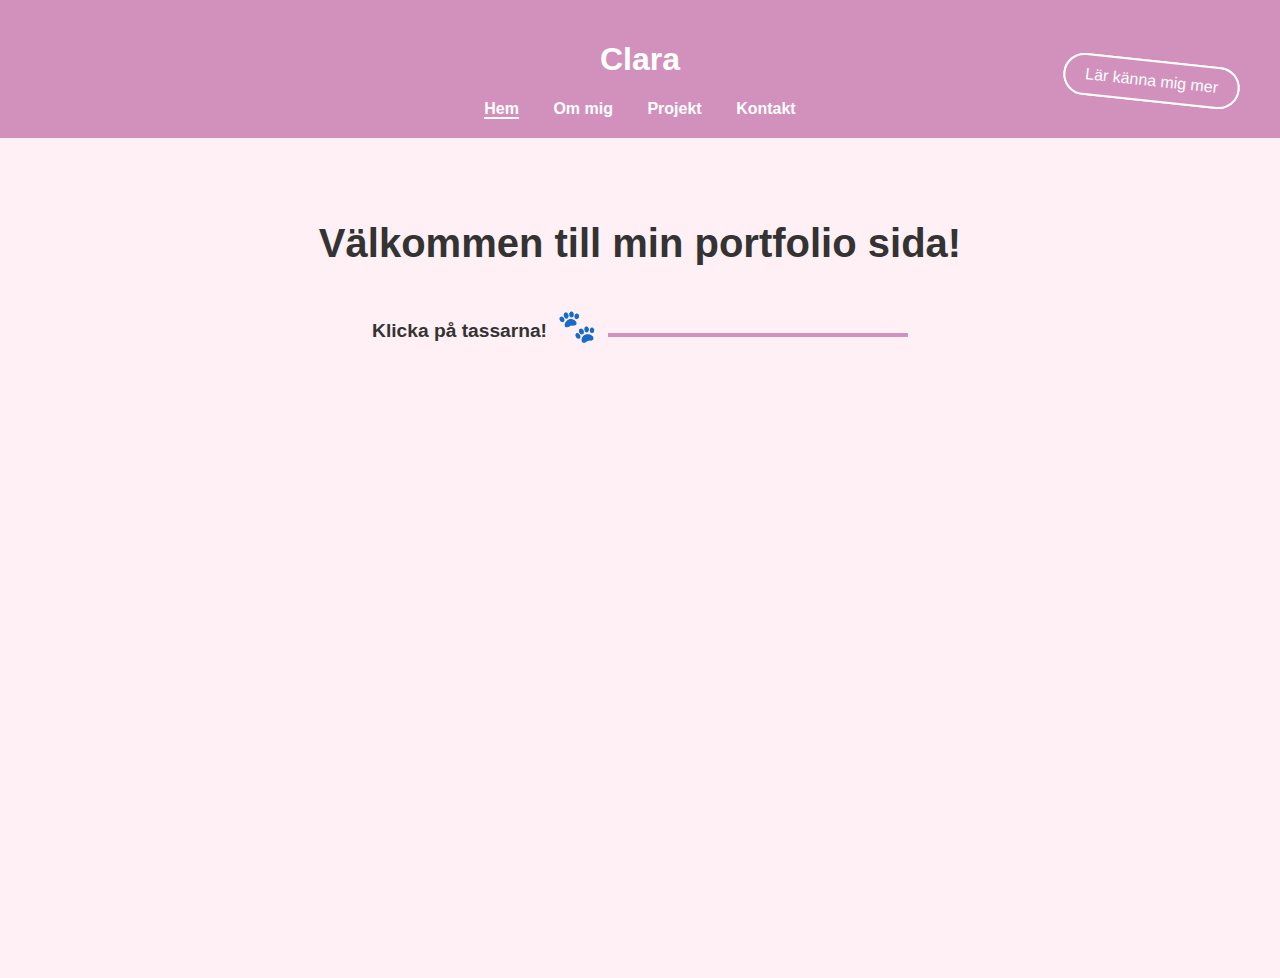
<file: index.html>
<!DOCTYPE html> 
<html lang="sv"> 
  <head> 
    <meta charset="UTF-8"> 
    <meta name="viewport" content="width=device-width, initial-scale=1.0"> 
    <title>Clara Lunak – Portfolio</title> <link rel="stylesheet" href="css/style.css"> 
  </head> <body> <header> <h1 id="typing-text"></h1> 
    <nav> 
      <a href="index.html" class="active">Hem</a> 
      <a href="about.html">Om mig</a> 
      <a href="projects.html">Projekt</a>
      <a href="contact.html">Kontakt</a> 
    </nav> 
  </header>
    <main> 
      <section class="hero"> 
        <h2>Välkommen till min portfolio sida!</h2>
            <!-- Text -->

         <div class="paw-container">
 <span id="paw-text">Klicka på tassarna!</span>
<button id="paw-btn" class="paw-btn">🐾</button>
           
<svg id="paw-line" width="300" height="4">
   <line x1="0" y1="2" x2="300" y2="2" stroke="#d291bc" stroke-width="4" />
</svg>
         </div>  
 <!-- CTA-knapp -->
  <a href="about.html" class="btn cta-tilted">
    Lär känna mig mer
  </a>
</section>

  <!-- Katten (dold från början) -->
  <img src="images/kitty.png" alt="Flying cat" class="flying-cat">
      <!-- CTA-knapp -->
  <a href="about.html" class="btn cta-tilted">
    Lär känna mig mer
  </a>

</section>
    </main> 
    <div id="footer-placeholder"></div> 
    <script src="js/script.js"></script>
  </body> 
</html>
</file>
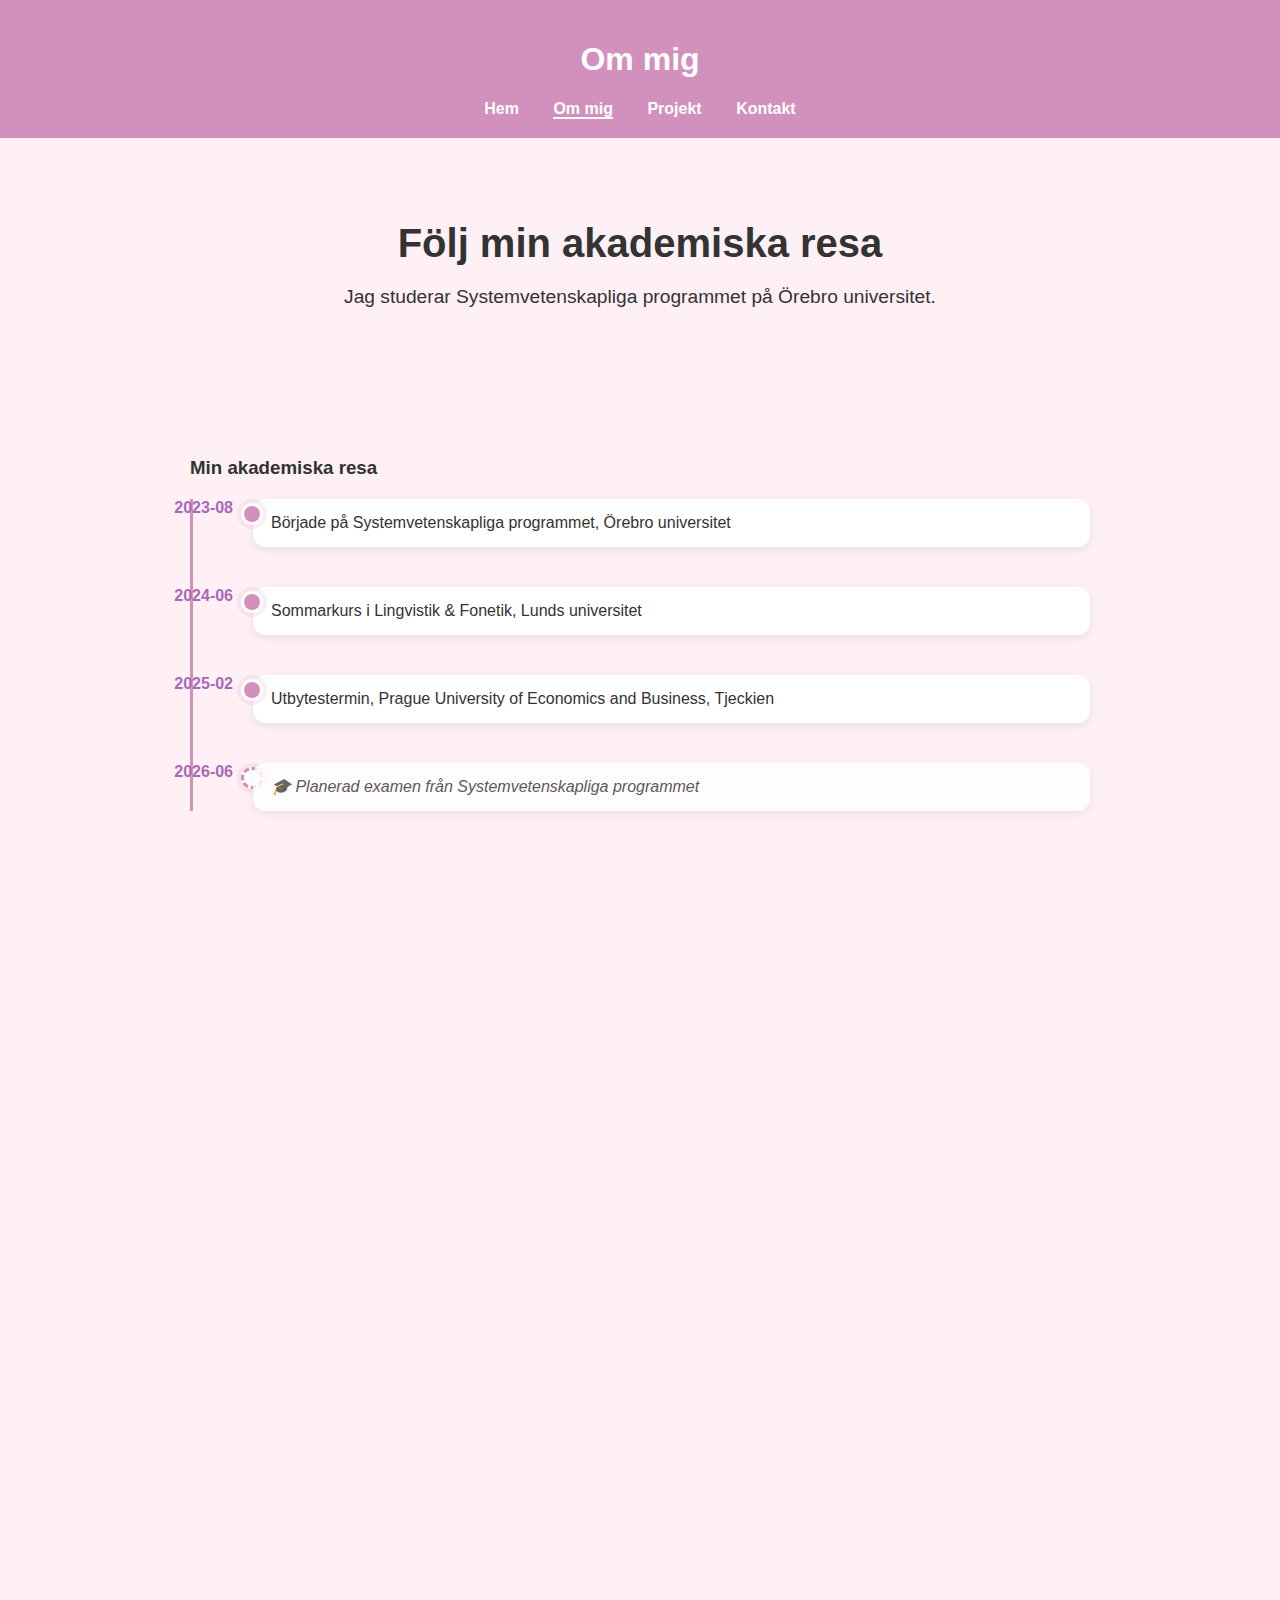
<file: about.html>
<!DOCTYPE html>
<html lang="sv">
<head>
  <meta charset="UTF-8">
  <meta name="viewport" content="width=device-width, initial-scale=1.0">
  <title>Om mig – Clara Lunak</title>
  <link rel="stylesheet" href="css/style.css">
</head>
<body class="about-page">
  <header>
    <h1>Om mig</h1>
    <nav>
      <a href="index.html">Hem</a>
      <a href="about.html" class="active">Om mig</a>
      <a href="projects.html">Projekt</a>
      <a href="contact.html">Kontakt</a>
    </nav>
  </header>

  <main>
    <!-- Elevator Pitch -->
    <section class="pitch-section">
      <h2>Följ min akademiska resa</h2>
      <p class="pitch">  Jag studerar Systemvetenskapliga programmet på Örebro universitet. </p> 
    </section>

    <!-- Akademisk tidslinje -->
    <section class="timeline-section">
      <h3>Min akademiska resa</h3>
      <div class="timeline">
        <div class="timeline-item">
          <span class="year">2023-08</span>
          <p>Började på Systemvetenskapliga programmet, Örebro universitet</p>
        </div>
        <div class="timeline-item">
          <span class="year">2024-06</span>
          <p>Sommarkurs i Lingvistik & Fonetik, Lunds universitet</p>
        </div>
        <div class="timeline-item">
          <span class="year">2025-02</span>
          <p>Utbytestermin, Prague University of Economics and Business, Tjeckien</p>
        </div>
        <div class="timeline-item future">
          <span class="year">2026-06</span>
          <p>🎓 Planerad examen från Systemvetenskapliga programmet</p>
        </div>
      </div>
    </section>

    <!-- Studieprogress -->
    <section class="study-section">
      <h3>Kvar till examen</h3>
      <div class="skill-bar">
        <div class="progress" id="study-progress"></div>
      </div>
      <p id="progress-text"></p>
    </section>

    <!-- Kompetenser -->
    <section class="skills-section">
      <h3>Självskattning</h3>
      <div class="skills-container">
        <div class="skill">
          <span class="skill-name">Python</span>
          <div class="skill-bar"><div class="progress" data-progress="80"></div></div>
        </div>
        <div class="skill">
          <span class="skill-name">C#</span>
          <div class="skill-bar"><div class="progress" data-progress="98"></div></div>
        </div>
        <div class="skill">
          <span class="skill-name">Java</span>
          <div class="skill-bar"><div class="progress" data-progress="95"></div></div>
        </div>
        <div class="skill">
          <span class="skill-name">JavaScript</span>
          <div class="skill-bar"><div class="progress" data-progress="85"></div></div>
        </div>
        <div class="skill">
          <span class="skill-name">SQL</span>
          <div class="skill-bar"><div class="progress" data-progress="99"></div></div>
        </div>
        <div class="skill">
          <span class="skill-name">HTML</span>
          <div class="skill-bar"><div class="progress" data-progress="97"></div></div>
        </div>
        <div class="skill">
          <span class="skill-name">CSS</span>
          <div class="skill-bar"><div class="progress" data-progress="97"></div></div>
        </div>
        <div class="skill">
          <span class="skill-name">JSON</span>
          <div class="skill-bar"><div class="progress" data-progress="90"></div></div>
        </div>
        <div class="skill">
          <span class="skill-name">.NET</span>
          <div class="skill-bar"><div class="progress" data-progress="90"></div></div>
        </div>
      </div>
    </section>

    <!-- Personligt -->
    <section class="personal-section">
      <div class="cards">
        <div class="card">
          <h3>Intressen</h3>
          <p>Konståkning, problemlösning, design och kreativ kodning.</p>
        </div>
        <div class="card">
          <h3>Framtidsmål</h3>
          <p>Att leda team inom informationssäkerhet och arbeta med innovativa projekt som kombinerar säkerhet och kreativitet.</p>
        </div>
        <div class="card">
          <h3>Fun Fact</h3>
          <p>Jag gillar inte svamp.</p>
        </div>
      </div>
    </section>
  </main>

  <div id="footer-placeholder"></div>
  <script src="js/script.js"></script>
</body>
</html>
</file>
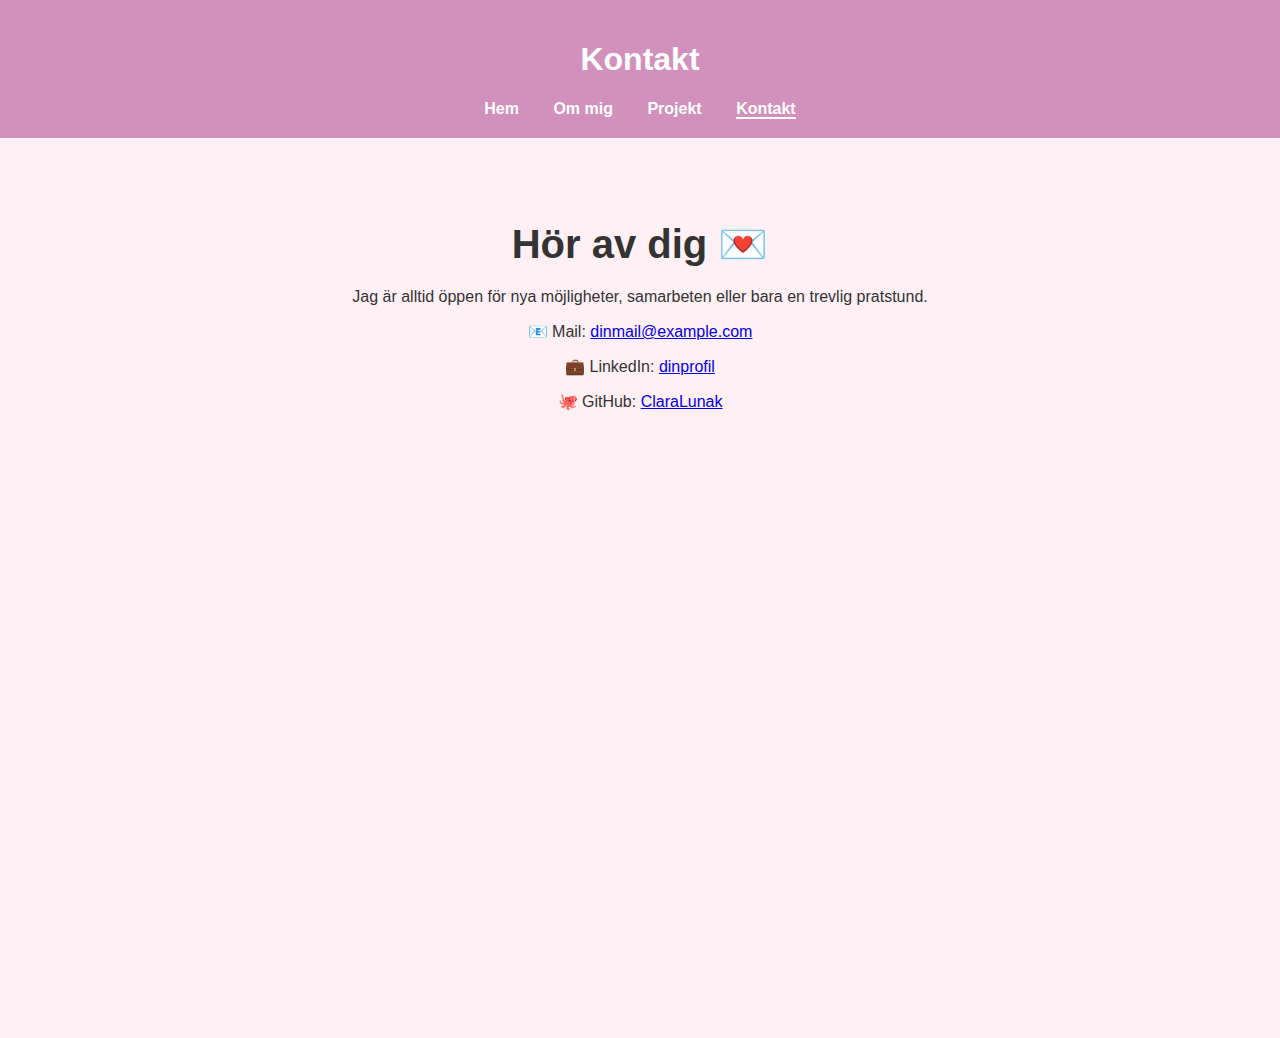
<file: contact.html>
<!DOCTYPE html>
<html lang="sv">
<head>
  <meta charset="UTF-8">
  <meta name="viewport" content="width=device-width, initial-scale=1.0">
  <title>Kontakt – Clara Lunak</title>
  <link rel="stylesheet" href="css/style.css">
</head>
<body>
  <header>
    <h1>Kontakt</h1>
    <nav>
      <a href="index.html">Hem</a>
      <a href="about.html">Om mig</a>
      <a href="projects.html">Projekt</a>
      <a href="contact.html" class="active">Kontakt</a>
    </nav>
  </header>

  <main>
    <section class="contact-section">
      <h2>Hör av dig 💌</h2>
      <p>Jag är alltid öppen för nya möjligheter, samarbeten eller bara en trevlig pratstund.</p>
      <p>📧 Mail: <a href="mailto:dinmail@example.com">dinmail@example.com</a></p>
      <p>💼 LinkedIn: <a href="https://www.linkedin.com/in/dinprofil/" target="_blank">dinprofil</a></p>
      <p>🐙 GitHub: <a href="https://github.com/ClaraLunak" target="_blank">ClaraLunak</a></p>
    </section>
  </main>

  <footer>
  <p>© 2025 Clara Lunak</p>
  <div class="social-icons">
    <a href="https://github.com/ClaraLunak" target="_blank">
      <img src="images/github.svg" alt="GitHub">
    </a>
    <a href="https://www.linkedin.com/in/claralunak/" target="_blank">
      <img src="images/InBug-White.png" alt="LinkedIn">
    </a>
    <a href="mailto:clara.lunak04@gmail.com">
      <img src="images/gmail.svg" alt="Email">
    </a>
  </div>
</footer>

</body>
</html>
</file>
<file: css/style.css>
/* === Grundinställningar === */
html, body {
  height: 100%;
  margin: 0;
  padding: 0;
  font-family: 'Poppins', sans-serif;
  background: #fff0f5;
  color: #333;
  overflow-x: hidden;
}

body {
  display: flex;
  flex-direction: column;
}

main {
  flex: 1 0 auto;
  min-height: calc(100vh - 60px);
  max-width: 1100px;
  margin: 0 auto;
  padding: 0 20px;
  
}

/* === Header === */
header {
  background: #d291bc;
  color: white;
  padding: 20px;
  text-align: center;
}

nav a {
  color: white;
  margin: 0 15px;
  text-decoration: none;
  font-weight: bold;
}

nav a.active {
  border-bottom: 2px solid white;
}

nav a:hover {
  color: #ffe4e1;
  border-bottom: 2px solid #ffe4e1;
}

/* === Hero-sektion === */
.hero {
  display: flex;
  flex-direction: column;
  text-align: center;
  align-items: center;
  position: relative;
}

/* Tass-knapp */
.paw-btn {
  display: inline-block;
  background: none;
  border: none;
  font-size: 2rem;
  cursor: pointer;
  margin-top: 20px;
  animation: paw-bounce 2s infinite ease-in-out;
}

.paw-btn:hover {
  animation-play-state: paused;
  transform: scale(1.3);
}

@keyframes paw-bounce {
  0%, 100% { transform: translateY(0); }
  50% { transform: translateY(-8px); }
}

/* Katten */
.flying-cat {
  position: fixed;
  width: 80px;
  bottom: 20%;
  left: -100px;
  pointer-events: none;
  opacity: 0.85;
}

.fly {
  animation: fly-across 12s linear infinite;
}

@keyframes fly-across {
  0% { transform: translateX(0) translateY(0) rotate(0deg); }
  25% { transform: translateX(30vw) translateY(-10vh) rotate(10deg); }
  50% { transform: translateX(60vw) translateY(5vh) rotate(-10deg); }
  75% { transform: translateX(90vw) translateY(-15vh) rotate(5deg); }
  100% { transform: translateX(110vw) translateY(0) rotate(0deg); }
}

/* CTA-knapp */
.btn {
  display: inline-block;
  background: #d291bc; /* färg på knappen */
  color: white;        /* textfärg */
  padding: 10px 20px;
  border-radius: 30px;
  text-decoration: none;
  transition: background 0.3s, transform 0.3s;
}

.btn:hover {
  background: #a66ab9;
}

/* Specifik för index.html-knappen */
.cta-tilted {
  position: fixed;
  top: 60px;      /* placering uppe */
  right: 40px;       /* placering till höger */
  transform: rotate(6deg); /* sned vinkel */
  border: 2px solid white; /* tunn vit kant runt om */
  border-radius: 30px;     /* rundade hörn */
  z-index: 9999;
  animation: cta-float 2.5s ease-in-out infinite;
}

@keyframes cta-float {
  0%, 100% { transform: rotate(6deg) translateY(0); }
  50% { transform: rotate(6deg) translateY(-5px); }
}

.cta-tilted:hover {
  transform: rotate(-2deg) scale(1.05);
}

/* === Sektioner === */
section {
  padding: 50px 20px;
  max-width: 900px;
  margin: 0 auto;
}

/* === Övrig styling === */
h2 {
  font-size: 2.5rem;
  margin-bottom: 20px;
}

span#paw-text {
  font-size: 1.2rem;
  font-weight: bold;
}

/* Footer */
footer {
  width: 100%;
  height: 60px;
  background: #d291bc;
  color: white;
  text-align: center;
  padding: 0 20px;
  display: flex;
  justify-content: space-between;
  align-items: center;
  flex-shrink: 0;
}
/* === About-page styling === */
body.about-page .pitch-section { text-align: center; }
body.about-page .pitch-section h2 { font-size: 2.5rem; margin-bottom: 20px; }
body.about-page .pitch-section p { font-size: 1.2rem; max-width: 800px; margin: 0 auto 30px; }

/* Timeline */
body.about-page .timeline {
  position: relative;
  padding-left: 60px;
  border-left: 3px solid #d291bc;
  margin: 20px 0;
}

body.about-page .timeline-item {
  position: relative;
  margin-bottom: 40px;
}

body.about-page .timeline-item::before {
  content: "";
  position: absolute;
  left: -12px;
  top: 4px;
  width: 16px;
  height: 16px;
  background: #d291bc;
  border-radius: 50%;
  border: 3px solid #fff;
  box-shadow: 0 0 0 4px rgba(210,145,188,0.15);
}

body.about-page .timeline-item.future::before {
  background: white;
  border: 3px dashed #d291bc;
}

body.about-page .timeline-item .year {
  position: absolute;
  left: -80px;
  top: 0;
  width: 60px;
  text-align: right;
  font-weight: bold;
  color: #a66ab9;
}

body.about-page .timeline-item p {
  background: #fff;
  padding: 12px 18px;
  border-radius: 12px;
  box-shadow: 0 3px 8px rgba(0,0,0,0.08);
  margin: 0;
  font-size: 1rem;
  line-height: 1.5;
}

body.about-page .timeline-item.future p {
  opacity: 0.8;
  font-style: italic;
}

/* Skill bars */
body.about-page .skill-bar {
  width: 100%;
  height: 25px;
  background: #eee;
  border-radius: 15px;
  overflow: hidden;
  margin-bottom: 15px;
}

body.about-page .progress {
  height: 100%;
  width: 0;
  background: linear-gradient(90deg, #d291bc, #a66ab9);
  border-radius: 15px;
  transition: width 2s ease-in-out;
  display: flex;
  align-items: center;
  justify-content: flex-end;
  padding-right: 10px;
  color: white;
  font-weight: bold;
}

/* Kompetenser */
body.about-page .skills-container {
  margin-top: 20px;
}

body.about-page .skill {
  margin-bottom: 15px;
}

body.about-page .skill-name {
  font-weight: bold;
  margin-bottom: 5px;
  display: block;
}

/* Personliga kort */
body.about-page .cards {
  display: flex;
  gap: 20px;
  flex-wrap: wrap;
}

body.about-page .card {
  flex: 1 1 250px;
  background: #fff;
  border-radius: 15px;
  padding: 20px;
  box-shadow: 0 4px 15px rgba(0,0,0,0.1);
  transition: transform 0.3s, box-shadow 0.3s;
}

body.about-page .card:hover {
  transform: translateY(-5px);
  box-shadow: 0 6px 20px rgba(0,0,0,0.15);
}
/* Individuella Projekt sidan */
h2 {
  margin-left: auto;
  margin-right: auto;
  width: fit-content; /* specifik bredd */
}
.project-image {
  width: 60%;       /* gör bilden mindre än full bredd */
  max-width: 600px; 
  display: block;
  margin: 0 auto 20px; /* centrerar bilden och lägger lite mellanrum under */
  border-radius: 15px; /* rundade hörn */
  box-shadow: 0 8px 25px rgba(0,0,0,0.1); /* liten skugga */
}

.project-section {
  max-width: 900px;
  margin: 50px auto;
  text-align: center;
}

.project-image {
  width: 100%;
  border-radius: 20px;
  box-shadow: 0 8px 25px rgba(0,0,0,0.1);
  margin-bottom: 30px;
}

.project-cards {
  display: flex;
  flex-wrap: wrap;
  gap: 20px;
  justify-content: center;
}

.project-card {
  background: #fff;
  border-radius: 15px;
  padding: 20px;
  width: 250px;
  box-shadow: 0 5px 15px rgba(0,0,0,0.08);
  transition: transform 0.3s ease, box-shadow 0.3s ease;
  text-align: left;
}

.project-card h3 {
  margin-top: 0;
  color: #a66ab9;
  font-size: 1.1rem;
}

.project-card p {
  font-size: 0.95rem;
  color: #333;
}

.project-card:hover {
  transform: translateY(-5px);
  box-shadow: 0 10px 25px rgba(0,0,0,0.15);
}

/* Stora projekt sidan */
.projects-grid .project-card img {
  width: 90%;        /* fyller nästan hela kortet, men med luft runt */
  max-width: 200px;  /* begränsar storleken på större skärmar */
  display: block;
  margin: 0 auto 10px; /* centrerar bilden och skapar lite utrymme under */
  border-radius: 10px;  /* rundade hörn */
  box-shadow: 0 5px 15px rgba(0,0,0,0.1); /* liten skugga för djup */
}

.projects-grid {
  display: flex;
  flex-wrap: wrap;
  gap: 20px;
  justify-content: center;
  padding: 50px 20px;
  max-width: 1200px;
  margin: 0 auto;
}

.project-card {
  background: #fff;
  border-radius: 15px;
  padding: 20px;
  flex: 1 1 250px;
  max-width: 300px;
  box-shadow: 0 5px 15px rgba(0,0,0,0.08);
  transition: transform 0.3s ease, box-shadow 0.3s ease;
  display: flex;
  flex-direction: column;
  align-items: center;
  text-align: center;
}

.project-card:hover {
  transform: translateY(-5px);
  box-shadow: 0 10px 25px rgba(0,0,0,0.15);
}

.project-card img {
  width: 100%;
  height: 180px;
  object-fit: cover;
  border-radius: 10px;
  margin-bottom: 15px;
}

.project-card h2 {
  margin: 10px 0;
  font-size: 1.3rem;
  color: #a66ab9;
}

.project-card p {
  font-size: 0.95rem;
  color: #333;
  margin-bottom: 15px;
}

.project-card .btn {
  background: #d291bc;
  color: white;
  padding: 8px 16px;
  border-radius: 25px;
  text-decoration: none;
  transition: background 0.3s, transform 0.3s;
}

.project-card .btn:hover {
  background: #a66ab9;
  transform: scale(1.05);
}

/* === Responsivitet === */
@media (max-width: 900px) {
  .project-card {
    flex: 1 1 45%;
  }
}

@media (max-width: 600px) {
  .project-card {
    flex: 1 1 100%;
  }
}

/* === Kontakt-sidan === */
.contact-section {
  text-align: center;
}

.contact-cards {
  display: flex;
  gap: 20px;
  flex-wrap: wrap;
  justify-content: center;
}

.contact-card {
  flex: 1 1 250px;
  background: #fff;
  border-radius: 15px;
  padding: 20px;
  box-shadow: 0 4px 15px rgba(0,0,0,0.1);
  text-align: center;
}

.contact-card img {
  width: 40px;
  height: 40px;
  margin-bottom: 10px;
}

.contact-form {
  margin-top: 30px;
  display: flex;
  flex-direction: column;
  gap: 10px;
  max-width: 500px;
  margin-left: auto;
  margin-right: auto;
}

.contact-form input,
.contact-form textarea {
  padding: 10px;
  border-radius: 10px;
  border: 1px solid #ccc;
  font-family: inherit;
  font-size: 1rem;
}

.contact-form button {
  align-self: flex-start;
  background: #d291bc;
  color: white;
  padding: 10px 20px;
  border-radius: 30px;
  border: none;
  cursor: pointer;
  transition: background 0.3s;
}

.contact-form button:hover {
  background: #a66ab9;
}

/* Footer */
footer {
  width: 100%;
  height: 60px;
  background: #d291bc;
  color: white;
  text-align: center;
  padding: 0 20px;
  display: flex;
  justify-content: space-between;
  align-items: center;
  flex-shrink: 0;
}

footer p {
  margin: 0;
  font-size: 14px;
}

.social-icons a img {
  width: 24px;
  height: 25px;
  filter: brightness(0) invert(1);
  margin: 0 13px;
  transition: transform 0.3s, filter 0.3s;
  margin-right: 40px;
}
</file>
